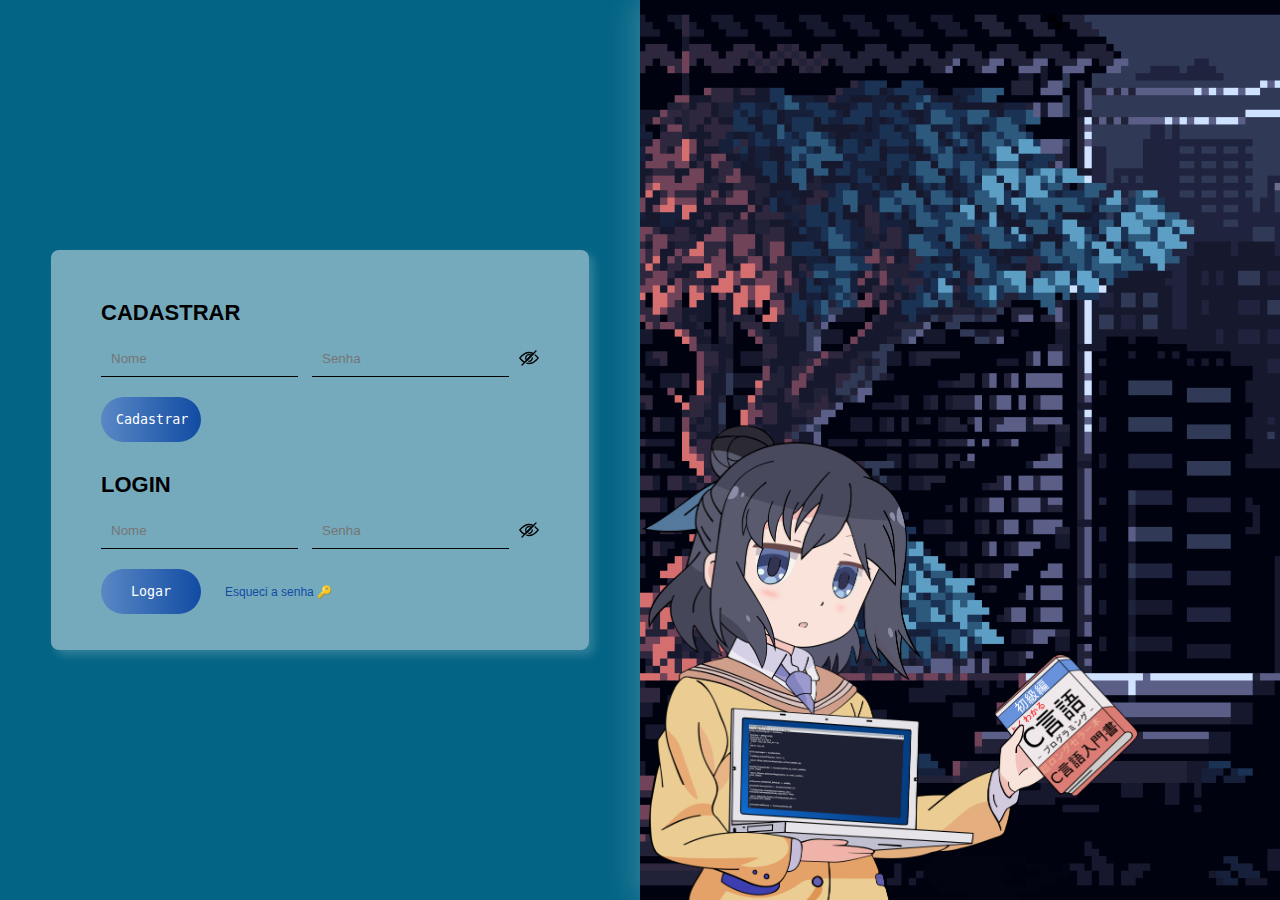
<file: index.html>
<!DOCTYPE html>
<html lang="en">
<head>
    <meta charset="UTF-8">
    <meta http-equiv="X-UA-Compatible" content="IE=edge">
    <meta name="viewport" content="width=device-width, initial-scale=1.0">
    <title>Document</title>
    <link rel="stylesheet" href="Style.CSS">

</head>
<body>
   <div class="sistem"> 
        <div class="content">
            <div class="cadastro">
                <p> CADASTRAR </p>
                
                <div class="formCadastro">
                    <form>
                        <input type="text" id="textinput1" name="text1" placeholder="Nome">       
                        <input type="password" id="textinput2" name="text2" placeholder="Senha">  
                    </form>
                    <button id="showpassoword"><img src='./img/olho-off.svg' id="imageView1"></button>
                </div>
                <div class="button">
                <button id="cadastrar"> Cadastrar </button>
                </div>
            </div>


            <div class="login">
                <p> LOGIN </p>
                <div class="formLogin">
                    <form>
                        <input type="text" id="textinput3" name="text3" placeholder="Nome">       
                        <input type="password" id="textinput4" name="text4" placeholder="Senha"> 
                    </form>
                    <button id="showpassowordtwo"><img src='./img/olho-off.svg' id="imageView2"></button>
                </div>

                <div class= "button">
                <button id="logar"> Logar </button>
                <a href="">Esqueci a senha 🔑</a>
                </div>
                

            </div> 
        </div> 
        <div class="background">
            <img src="./img/menina.png" alt="">
        </div>

    </div>
    <script src="./script.js"></script>

</body>
</html>
</file>
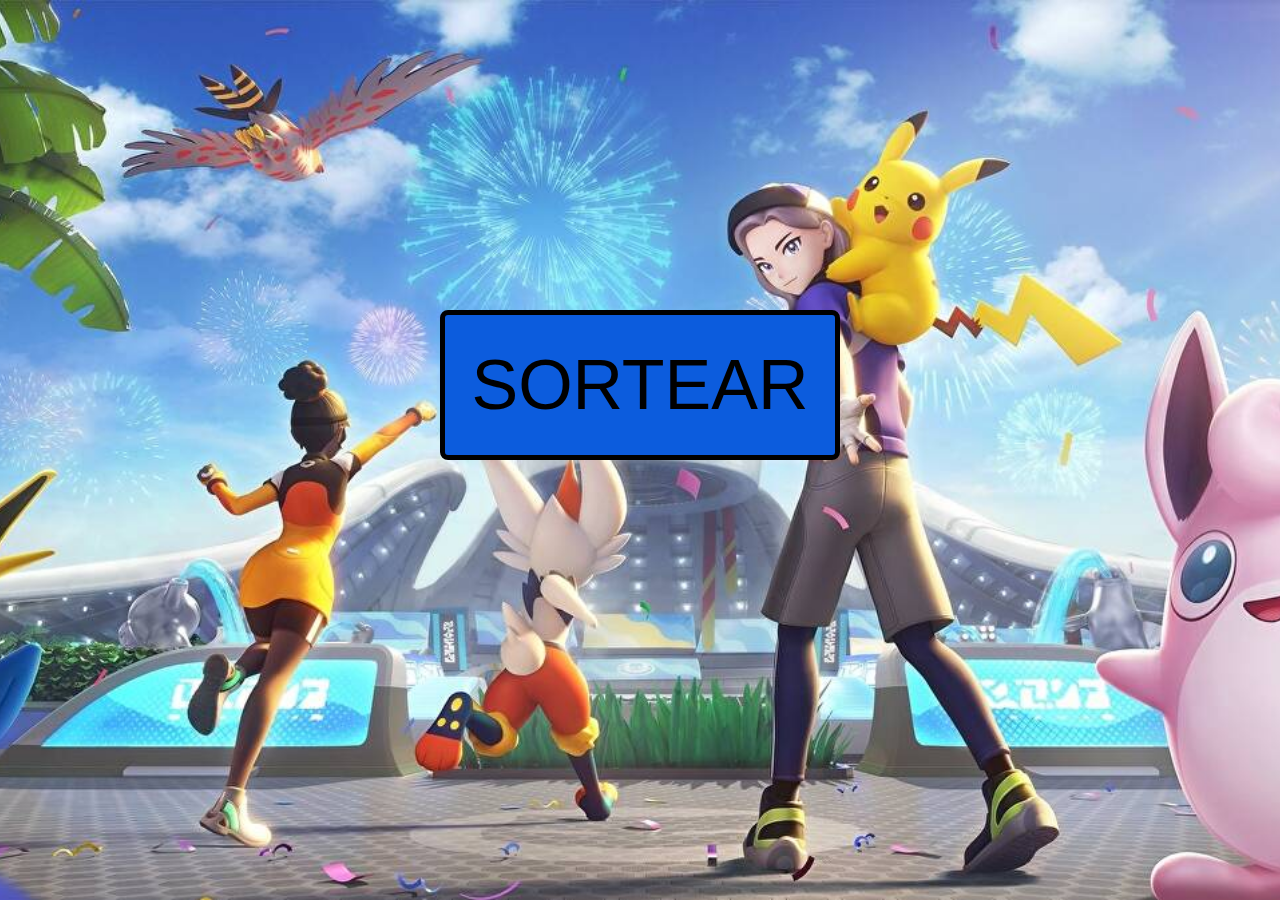
<file: sortear.html>
<!DOCTYPE html>
<html>
    <head>
        <meta charset="UTF-8" lang="pt-br"/>
        <link rel="stylesheet" href="Sortear.css">
        <title> SORTEAR </title>
    </head>

    <body>
        <center>
        <button id="sorte" onclick="sortear()">SORTEAR</button>

        </center>
        <script src="./forca.js"></script>
    </body>
</html>
</file>
<file: Style.CSS>
* {
    padding: 0;
    border: 0;
    margin: 0;
}

body{
    background-color: rgb(4, 100, 133);
}

a {
    text-decoration: none;
    font-family: Arial, Helvetica, sans-serif;
    font-size: 12px;
    margin-left: 20px;
    color: rgb(17, 75, 163);
}

p {
    font-family: Arial, Helvetica, sans-serif;
    font-weight: bold;
    margin-bottom: 15px;
    font-size: 22px;
}

.sistem {
    display: grid;
    grid-template-columns: 1fr 1fr;
    height: 100vh;
}

.background {
    background: url(./img/background.gif) no-repeat center;
    background-size: cover;
    height: 100vh;
    box-shadow: -5px 0 30px rgba(255, 255, 255, 0.192);
}

.content {
    margin: 0 auto;
    background-color: rgba(255, 255, 255, 0.452);
    box-shadow: 5px 5px 10px rgba(255, 255, 255, 0.185);
    height: 300px;
    padding: 50px;
    align-self: center;
    border-radius: 8px;
}


.button button{
    background: linear-gradient(to right, rgb(89, 136, 197), rgb(17, 75, 163));
    padding: 15px;
    border-radius: 100px;
    width: 100px;
    color: white;
    font-family: monospace;
    margin-top: 20px;
    cursor: pointer;
    margin-bottom: 30px;
    transition: .3s;
}

.button button:hover{
   transform: translateY(-3px);
   filter: opacity(.6); 
}

input {
    background: transparent;
    border-bottom: 1px solid black;
    padding: 10px;
    margin-right: 10px;
}

input:focus {
    outline: 0;
}

.background img {
    width: 500px;
    height: 500px;
    position: absolute;
    bottom: 0;
    justify-self: center; 
}

.formCadastro,
.formLogin {
    display: flex;
}

#showpassoword,
#showpassowordtwo {
    background: none;
    border: none;
    cursor: pointer;
}

#showpassoword img,
#showpassowordtwo  img {
    width: 20px;
}
</file>
<file: Sortear.css>
* {
    padding: 0;
    border: 0;
    margin: 0;
}
body{
    background:url(./img/background-pokemon.png)  no-repeat center;;
    background-size: cover;
    height: 100vh;
}
:root{
    font-size: 62.5%;
}

button#sorte{
    background-color: rgb(12, 92, 221);
    font-family: 'Franklin Gothic Medium', 'Arial Narrow', Arial, sans-serif;
    transform: translateY(10px);
    font-size: 7rem;
    border-radius: 8px;
    width: 40rem;
    height: 15rem;
    margin-top: 30rem;
    cursor: pointer;
    border: 5px solid black;
    transition: .3s;
}

button#sorte:hover{
    transform: translateY(-3px);
    filter: opacity(.8); 
 }
</file>
